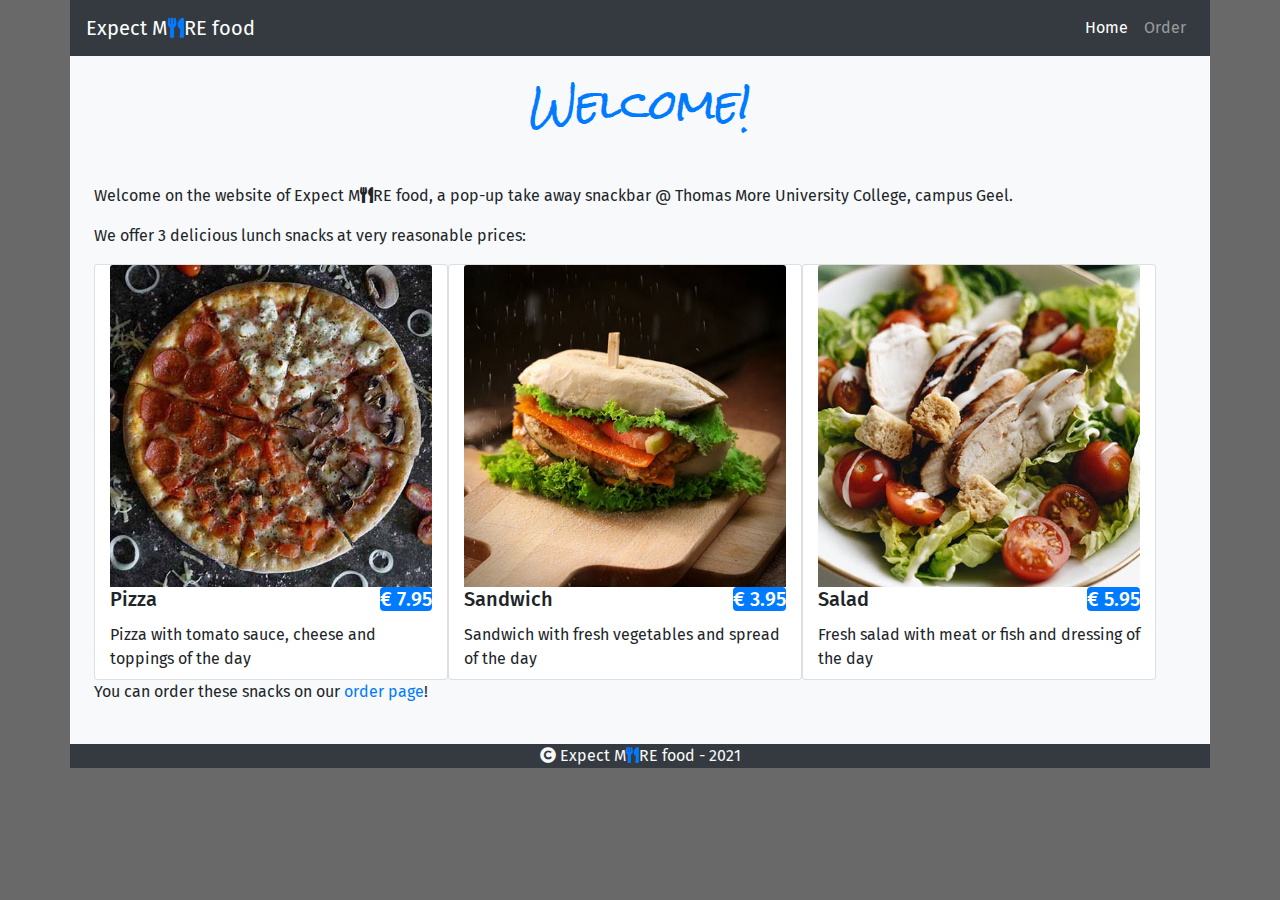
<file: index.html>
<!DOCTYPE html>
<html lang="en">

<head>
    <meta charset="UTF-8">
    <meta name="viewport" content="width=device-width, initial-scale=1.0">
    <link rel="stylesheet" href="https://cdn.jsdelivr.net/npm/bootstrap@4.6.0/dist/css/bootstrap.min.css">
    <link rel="stylesheet" href="css/style.css">
    <title>Expect more food - Home</title>
    <link rel="apple-touch-icon" sizes="180x180" href="/icons/apple-touch-icon.png">
    <link rel="icon" type="image/png" sizes="32x32" href="/icons/favicon-32x32.png">
    <link rel="icon" type="image/png" sizes="16x16" href="/icons/favicon-16x16.png">
    <link rel="manifest" href="/icons/site.webmanifest">
    <link rel="shortcut icon" href="/icons/favicon.ico">
    <meta name="msapplication-TileColor" content="#da532c">
    <meta name="msapplication-config" content="/icons/browserconfig.xml">
    <meta name="theme-color" content="#ffffff">
</head>

<body>
<div class="container bg-light px-0 flex-column">
    <nav class="navbar navbar-dark navbar-collapse navbar-expand-md bg-dark text-light">
        <a class="navbar-brand">Expect M<i class="fas fa-utensils text-primary"></i>RE food</a>
        <button type="button" class="navbar-toggle collapsed ml-auto d-md-none" data-toggle="collapse" data-target="#bs-example-navbar-collapse-1"><i class="fas fa-bars"></i></button>
            <span class="sr-only">Toggle navigation</span>
            <span class="icon-bar"></span>
            <span class="icon-bar"></span>
            <span class="icon-bar"></span>
        </button>
        <div class="collapse navbar-collapse ml-auto" id="bs-example-navbar-collapse-1">
            <ul class="nav navbar-nav ml-auto">
                <li class="nav-item active">
                    <a class="nav-link" href="index.html">Home</a>
                </li>
                <li class="nav-item">
                    <a class="nav-link" href="order.html">Order</a>
                </li>
            </ul>
        </div>
    </nav>

    <main class="p-2 m-3">
        <h1>Welcome!</h1>
        <p>Welcome on the website of Expect M<i class="fas fa-utensils"></i>RE food, a pop-up take away snackbar @
            Thomas More University College, campus Geel.</p>
        <p>We offer 3 delicious lunch snacks at very reasonable prices:</p>
        <div class="row container">
            <div class="card col-md-4" >
                <img src="images/pizza.jpg" alt="pizza" class="card-img-top">
                <h5 class="card-title">Pizza <span class="badge-primary float-sm-right rounded">€ 7.95</span></h5>
                <p class="card-text"> Pizza with tomato sauce, cheese and toppings of the day </p>
            </div>
            <div class="card col-md-4">
                <img src="images/sandwich.jpg" alt="sandwich" class="card-img-top">
                <h5 class="card-title">Sandwich <span class="badge-primary float-sm-right rounded">€ 3.95</span></h5>
                <p class="card-text">Sandwich with fresh vegetables and spread of the day</p>
            </div>
            <div class="card col-md-4">
                <img src="images/salad.jpg" alt="salad" class="card-img-top">
                <h5 class="card-title">Salad <span class="badge-primary float-sm-right rounded">€ 5.95</span></h5>
                <p class="card-text mb-2">Fresh salad with meat or fish and dressing of the day</p>
            </div>
        </div>
        <p>You can order these snacks on our <a href="order.html">order page</a>!</p>
    </main>

    <footer class="bg-dark text-light text-center">
        <p><i class="fas fa-copyright"></i> Expect M<i class="fas fa-utensils text-primary"></i>RE food - 2021</p>
    </footer>
</div>

<script src="https://code.jquery.com/jquery-3.5.1.min.js"></script>
<script src="https://cdn.jsdelivr.net/npm/bootstrap@4.6.0/dist/js/bootstrap.bundle.min.js"></script>
</body>
</html>
</file>
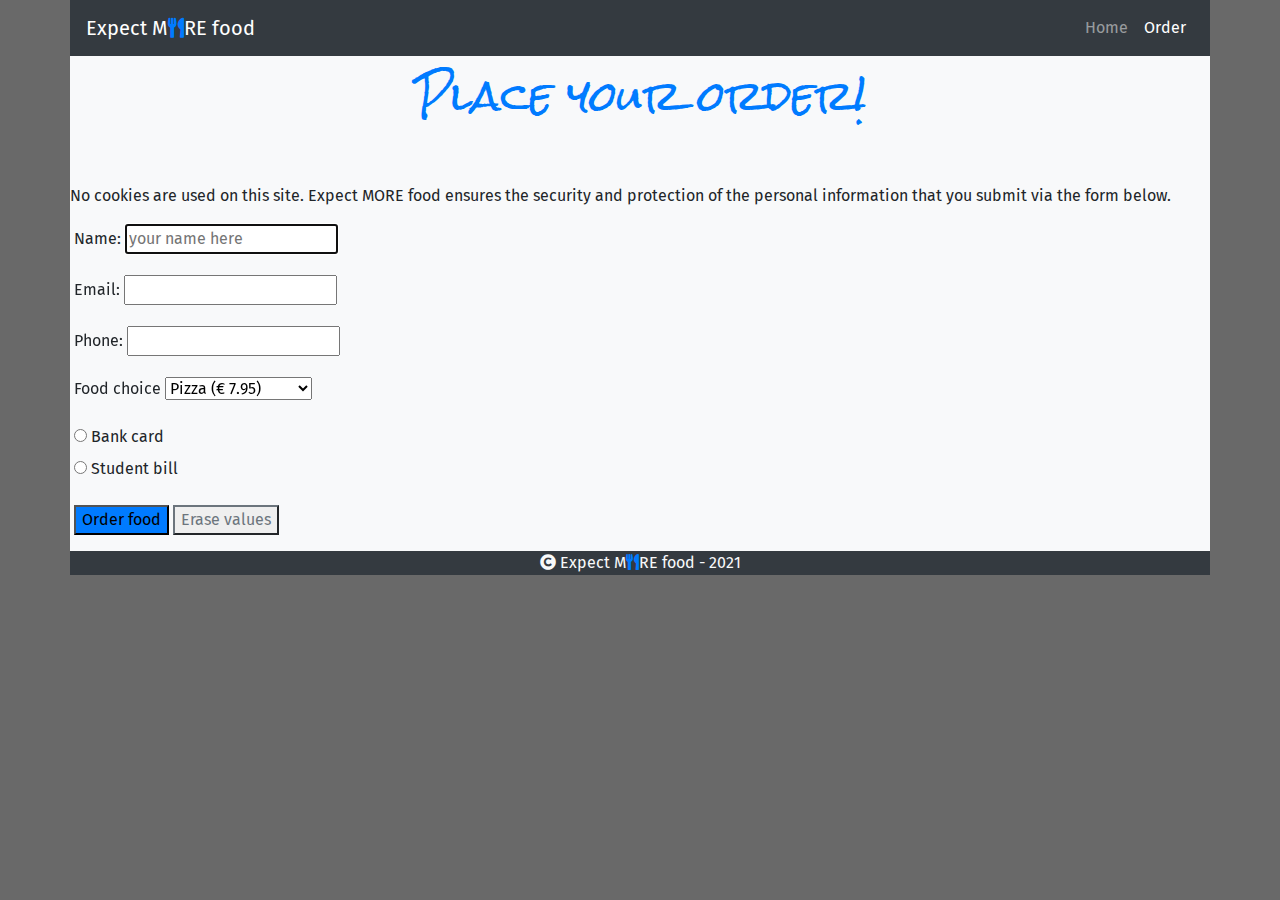
<file: order.html>
<!DOCTYPE html>
<html lang="en">

<head>
    <meta charset="UTF-8">
    <meta name="viewport" content="width=device-width, initial-scale=1.0">
    <link rel="stylesheet" href="https://cdn.jsdelivr.net/npm/bootstrap@4.6.0/dist/css/bootstrap.min.css">
    <link rel="stylesheet" href="css/style.css">
    <title>Expect more food - Order</title>
    <link rel="apple-touch-icon" sizes="180x180" href="/icons/apple-touch-icon.png">
    <link rel="icon" type="image/png" sizes="32x32" href="/icons/favicon-32x32.png">
    <link rel="icon" type="image/png" sizes="16x16" href="/icons/favicon-16x16.png">
    <link rel="manifest" href="/icons/site.webmanifest">
    <link rel="shortcut icon" href="/icons/favicon.ico">
    <meta name="msapplication-TileColor" content="#da532c">
    <meta name="msapplication-config" content="/icons/browserconfig.xml">
    <meta name="theme-color" content="#ffffff">
</head>

<body>
<div class="container bg-light px-0 flex-column">
    <nav class="navbar navbar-dark navbar-collapse navbar-expand-md bg-dark text-light">
        <a class="navbar-brand">Expect M<i class="fas fa-utensils text-primary"></i>RE food</a>
        <button type="button" class="navbar-toggle collapsed ml-auto d-md-none" data-toggle="collapse" data-target="#bs-example-navbar-collapse-1"><i class="fas fa-bars"></i></button>
        <span class="sr-only">Toggle navigation</span>
        <span class="icon-bar"></span>
        <span class="icon-bar"></span>
        <span class="icon-bar"></span>
        <div class="collapse navbar-collapse ml-auto" id="bs-example-navbar-collapse-1">
            <ul class="nav navbar-nav ml-auto">
                <li class="nav-item">
                    <a class="nav-link" href="index.html">Home</a>
                </li>
                <li class="nav-item active">
                    <a class="nav-link" href="order.html">Order</a>
                </li>
            </ul>
        </div>
    </nav>

    <main>
        <h1 class="m-3">Place your order!</h1>
        <p>No cookies are used on this site. Expect MORE food ensures the security
            and protection of the personal information that you submit via the form below.</p>
        <form action="https://mcloots.sinners.be/form.php" method="post" class="m-1">
            <p>
                <label for="name">Name:</label>
                <input type="text" id="name" name="name" placeholder="your name here" required autofocus>
            </p>
            <p>
                <label for="e-mail">Email:</label>
                <input type="text" id="e-mail" name="e-mail" required>
            </p>
            <p>
                <label for="phone">Phone:</label>
                <input type="tel" id="phone" name="phone" pattern="0[48][0-9]{10}" required>
            </p>
            <p>
                <label for="food">Food choice</label>
                <select name="food" id="food">
                    <option value="pizza">Pizza (€ 7.95)</option>
                    <option value="sandwich">Sandwich (€ 3.95)</option>
                    <option value="salad">Salad (€ 5.95)</option>
                </select>
            </p>
            <p class="">
                <input type="radio" id="card" name="card" value="bank card">
                <label for="card">Bank card</label><br>
                <input type="radio" id="student" name="student" value="student bill">
                <label for="student">Student bill</label><br>
            </p>
            <p>
                <button type="submit" class="bg-primary">Order food</button>
                <button type="reset" class="btn-outline-secondary">Erase values</button>
            </p>
        </form>
    </main>

    <footer class="bg-dark text-light text-center position-bottom">
        <p><i class="fas fa-copyright"></i> Expect M<i class="fas fa-utensils text-primary"></i>RE food - 2021</p>
    </footer>
</div>

<script src="https://code.jquery.com/jquery-3.5.1.min.js"></script>
<script src="https://cdn.jsdelivr.net/npm/bootstrap@4.6.0/dist/js/bootstrap.bundle.min.js"></script>
</body>
</html>
</file>
<file: css/style.css>
@import url('https://fonts.googleapis.com/css2?family=Fira+Sans:wght@400;700&family=Rock+Salt&display=swap');
@import url('https://cdnjs.cloudflare.com/ajax/libs/font-awesome/5.15.2/css/all.min.css');

body {
    font-family: 'Fira Sans', sans-serif;
    background-color: dimgray;
}

h1 {
    font-family: 'Rock Salt', cursive;
    text-align: center;
    padding-bottom: 3rem;
    color: #007bff;
}
</file>
